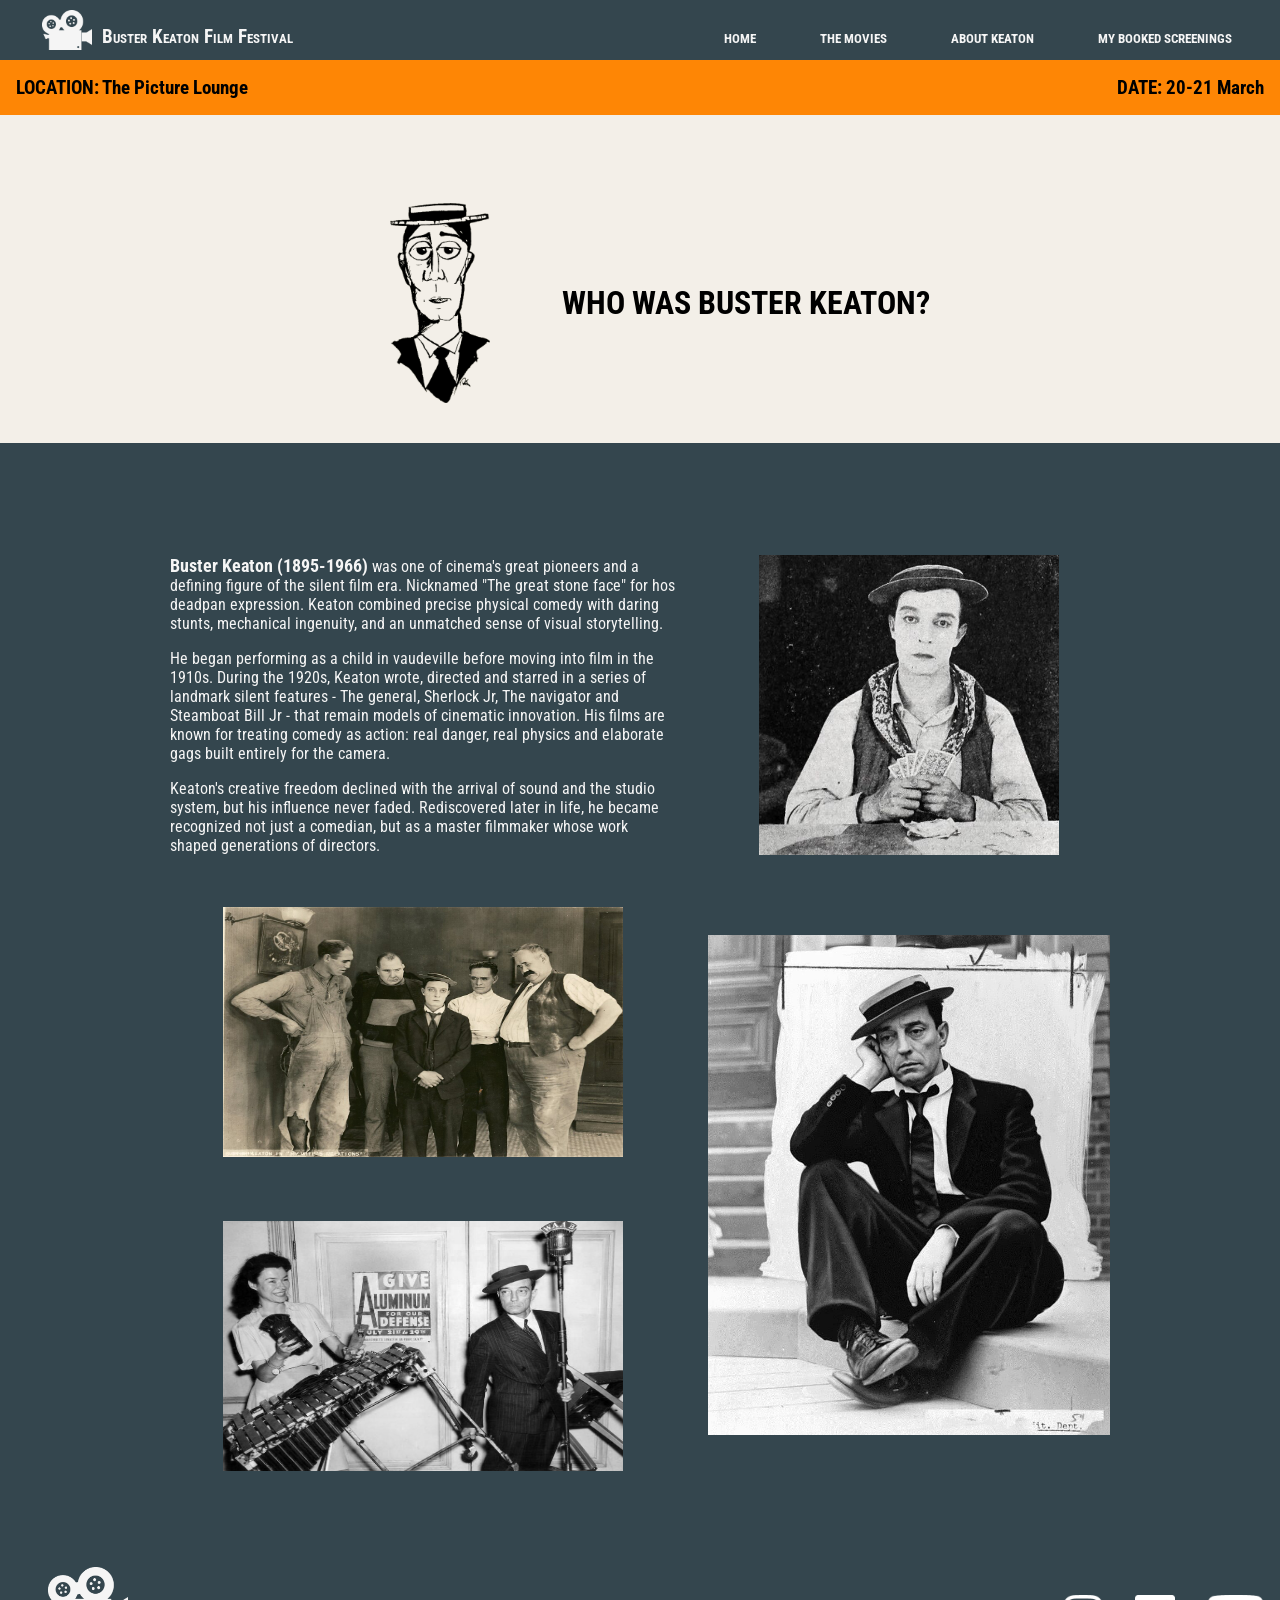
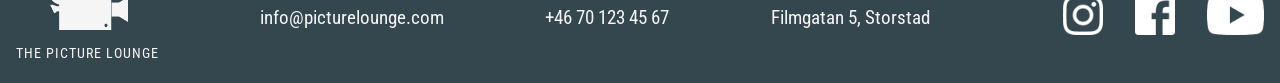
<file: aboutkeaton.html>
<!DOCTYPE html>
<html lang="en">
<head>
    <meta charset="UTF-8">
    <meta name="viewport" content="width=device-width, initial-scale=1.0">
    <title>Buster Keaton</title>

    <!-- Material Symbols -->
    <link href="https://fonts.googleapis.com/css2?family=Material+Symbols+Outlined" rel="stylesheet" />

    <!-- CSS -->
    <link rel="stylesheet" href="css/general.css">
    <link rel="stylesheet" href="css/header.css">
    <link rel="stylesheet" href="css/hero.css">
    <link rel="stylesheet" href="css/footer.css">
    <link rel="stylesheet" href="css/card.css">
    <link rel="stylesheet" href="css/main.css">
    <link rel="stylesheet" href="css/aboutkeaton.css">

    <!-- Lora Font -->
    <link rel="preconnect" href="https://fonts.googleapis.com">
    <link rel="preconnect" href="https://fonts.gstatic.com" crossorigin>
    <link href="https://fonts.googleapis.com/css2?family=Lora:ital,wght@0,400..700;1,400..700&display=swap" rel="stylesheet">

    <!-- Roboto Condensed -->
    <link rel="preconnect" href="https://fonts.googleapis.com">
    <link rel="preconnect" href="https://fonts.gstatic.com" crossorigin>
    <link href="https://fonts.googleapis.com/css2?family=Roboto+Condensed:ital,wght@0,100..900;1,100..900&display=swap" rel="stylesheet">
</head>
<body>

    <header id="header">
        <img id="camera-logo" src="images/camera.png" alt="camera logo">
        <span class="word"><span class="first">B</span>USTER</span>
        <span class="word"><span class="first">K</span>EATON</span>
        <span class="word"><span class="first">F</span>ILM</span>
        <span class="word"><span class="first">F</span>ESTIVAL</span>
        <span class="material-symbols-outlined hamburger-menu">menu</span>

        <nav>
            <a href="index.html">HOME</a>
            <a href="index.html#movies">THE MOVIES</a>
            <a href="aboutkeaton.html">ABOUT KEATON</a>
            <a href="myscreenings.html">MY BOOKED SCREENINGS</a>
        </nav>
    </header>

    <div class="hero-banner">
        <div>LOCATION: The Picture Lounge</div>
        <div>DATE: 20-21 March</div>
    </div>

    <div id="main-title">
        <img id="title-pic" src="images/buster-toon-transparent.png">
        <span id="title-text">WHO WAS BUSTER KEATON?</span>
    </div>
<div class="ak-container">
    <div id="main-content">
        <div id="text-column">
        <p> <span id="first-words">Buster Keaton (1895-1966)</span> was one of cinema's great pioneers and a defining
        figure of the silent film era. Nicknamed "The great stone face" for hos deadpan expression. 
        Keaton combined precise physical comedy with daring stunts, mechanical ingenuity, and an unmatched
        sense of visual storytelling. </p>

        <p>He began performing as a child in vaudeville before moving into film in the 1910s. During the 
            1920s, Keaton wrote, directed and starred in a series of landmark silent features - The general, Sherlock Jr,
            The navigator and Steamboat Bill Jr - that remain models of cinematic innovation. His films are known for 
            treating comedy as action: real danger, real physics and elaborate gags built entirely for the camera. 
        </p>

        <p>Keaton's creative freedom declined with the arrival of sound and the studio system, but his influence never 
            faded. Rediscovered later in life, he became recognized not just a comedian, but as a master filmmaker whose
            work shaped generations of directors.
        </p>
    </div>

<div id="img1-container">
        <img src="images/Go_West_(1925)_-_4.jpg">
        <img src="images/Buster_Keaton_in_costume (1).jpg">
    </div>
        <div id="img2-container">
          <img src="images/960px-Buster_Keaton_in__My_Wife's_Relations__(First_National,_1922)._Keybook_Still_(8__X_10_).jpg">
          <img src="images/Buster_Keaton_1941.jpg">
        </div>
    </div>
    </div>

     <footer class="footer">

    <!-- Left: Logotype + name -->
    <div class="footer__brand">

      <!-- logo-->
      <img src="images/camera.png" alt="Picture Lounge logo" class="footer__logo">
      <span class="footer__name">THE PICTURE LOUNGE</span>
    </div>


    <div class="footer__email">
      <p>info@picturelounge.com</p>
    </div>
    <div class="footer__phone">
      <p> +46 70 123 45 67</p>
    </div>
    <div class="footer__address">
      <p>Filmgatan 5, Storstad</p>
    </div>

    <!-- Right: social media -->
    <div class="footer__social">
      <a href="#" aria-label="Instagram">
        <img src="images/instagram-transparent.png" alt="">
      </a>
      <a href="#" aria-label="Facebook">
        <img src="images/facebooktransparent.png" alt="">
      </a>
      <a href="#" aria-label="Youtube">
        <img src="images/youtube-transparent.png" alt="">
      </a>
    </div>


  </footer>

    <script src="js/menu.js"></script>
</body>
</html>
</file>
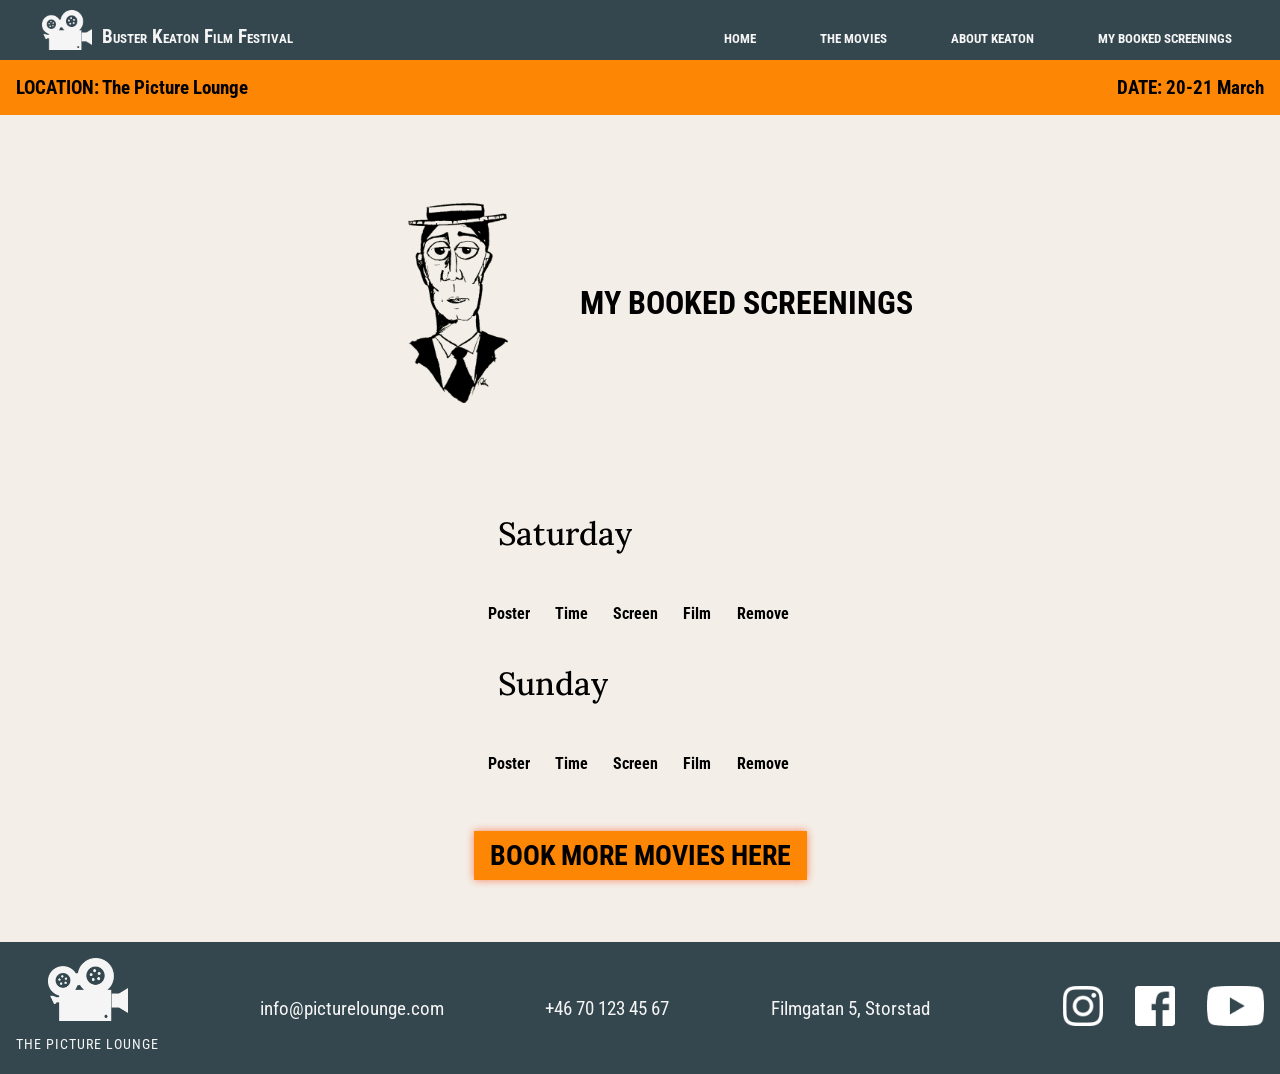
<file: myscreenings.html>
<!DOCTYPE html>
<html lang="en">

<head>
    <meta charset="UTF-8">
    <meta name="viewport" content="width=device-width, initial-scale=1.0">
    <title>Buster Keaton</title>

    <!-- Material Symbols -->
    <link href="https://fonts.googleapis.com/css2?family=Material+Symbols+Outlined" rel="stylesheet" />

    <!-- CSS -->
    <link rel="stylesheet" href="css/general.css">
    <link rel="stylesheet" href="css/hero.css">
    <link rel="stylesheet" href="css/card.css">
    <link rel="stylesheet" href="css/main.css">
    <link rel="stylesheet" href="css/footer.css">
    <link rel="stylesheet" href="css/header.css">
    <link rel="stylesheet" href="css/screenings.css">
    <link rel="stylesheet" href="css/aboutkeaton.css">

    <!-- Lora Font -->
    <link rel="preconnect" href="https://fonts.googleapis.com">
    <link rel="preconnect" href="https://fonts.gstatic.com" crossorigin>
    <link href="https://fonts.googleapis.com/css2?family=Lora:ital,wght@0,400..700;1,400..700&display=swap"
        rel="stylesheet">

    <!-- Roboto Condensed -->
    <link rel="preconnect" href="https://fonts.googleapis.com">
    <link rel="preconnect" href="https://fonts.gstatic.com" crossorigin>
    <link href="https://fonts.googleapis.com/css2?family=Roboto+Condensed:ital,wght@0,100..900;1,100..900&display=swap"
        rel="stylesheet">
</head>

<body>

    <header>
    <div id="header">
      <img id="camera-logo" src="images/camera.png" alt="camera logo">
      <span class="word"> <span class="first">B</span>USTER</span>
      <span class="word"><span class="first">K</span>EATON</span>
      <span class="word"><span class="first">F</span>ILM</span>
      <span class="word"><span class="first">F</span>ESTIVAL</span>
      <span class="material-symbols-outlined hamburger-menu">menu</span>

      <nav>
        <a href="index.html">HOME</a>
        <a href="index.html#movies">THE MOVIES</a>
        <a href="aboutkeaton.html">ABOUT KEATON</a>
        <a href="#">MY BOOKED SCREENINGS</a>
      </nav>
    </div>
  </header>

   <div class="hero-banner">
        <div>LOCATION: The Picture Lounge</div>
        <div> DATE: 20-21 March</div>
      </div>

    <div id="main-title">
        <img id="title-pic" src="images/buster-toon-transparent.png">
        <span id="title-text">MY BOOKED SCREENINGS</span>
    </div>
    <div class="main-content">
        <div class="schedule">

            <div class="day-title">Saturday</div>
            <table id="saturday">
                <thead>
                    <tr>
                        <th>Poster</th>
                        <th>Time</th>
                        <th>Screen</th>
                        <th>Film</th>
                        <th>Remove</th>
                    </tr>
                </thead>
                <tbody></tbody>
            </table>

            <br><br>

            <div class="day-title">Sunday</div>
            <table id="sunday">
                <thead>
                    <tr>
                        <th>Poster</th>
                        <th>Time</th>
                        <th>Screen</th>
                        <th>Film</th>
                        <th>Remove</th>
                    </tr>
                </thead>
                <tbody></tbody>
            </table>
            <div class="movie-link">
                <a href="index.html#movies" class="hero-cta movie-cta">BOOK MORE MOVIES HERE</a>
            </div>
        </div>
    </div>
    <footer class="footer">

    <!-- Left: Logotype + name -->
    <div class="footer__brand">

      <!-- logo-->
      <img src="images/camera.png" alt="Picture Lounge logo" class="footer__logo">
      <span class="footer__name">THE PICTURE LOUNGE</span>
    </div>


    <div class="footer__email">
      <p>info@picturelounge.com</p>
    </div>
    <div class="footer__phone">
      <p> +46 70 123 45 67</p>
    </div>
    <div class="footer__address">
      <p>Filmgatan 5, Storstad</p>
    </div>

    <!-- Right: social media -->
    <div class="footer__social">
      <a href="#" aria-label="Instagram">
        <img src="images/instagram-transparent.png" alt="">
      </a>
      <a href="#" aria-label="Facebook">
        <img src="images/facebooktransparent.png" alt="">
      </a>
      <a href="#" aria-label="Youtube">
        <img src="images/youtube-transparent.png" alt="">
      </a>
    </div>


  </footer>
    <script src="js/menu.js"></script>
    <script src="js/screenings.js"></script>
</body>

</html>
</file>
<file: css/general.css>
:root {
  /* Color */
  --primary-background-color: rgb(243, 239, 232);
  --secondary-background-color: rgb(52, 70, 78);
  --primary-text-color: rgb(245, 245, 245); 
  --secondary-text-color: black;
  --primary-button-color: rgb(46, 142, 25);
  --secondary-button-color: rgb(216, 0, 0);
  --primary-card-color: rgb(171, 164, 145);
  --secondary-card-color: rgb(217, 217, 217);
  --accent-color: rgb(254, 134, 5);

  /* Others */
  --primary-font-family: "Roboto Condensed", sans-serif; 
  --secondary-font-family: "Lora", sans-serif;
}

* {
  padding: 0;
  margin: 0;
}

body {
  background-color: var(--primary-background-color);
  font-family: var(--primary-font-family);
}


.lora {
  font-family: var(--secondary-font-family);
  font-optical-sizing: auto;
  font-weight: 400;
  font-style: italic;
}

.Roboto {
  font-family: var(--primary-font-family);
  font-optical-sizing: auto;
  font-weight: 700;
  font-style: Bold;
}
</file>
<file: css/header.css>
*,
*::before,
*::after {
  box-sizing: border-box;
}

#header {
    height: 3.75rem;
    background-color: var(--secondary-background-color);
    color: var(--primary-text-color);
    font-family: var(--primary-font-family);
    display: flex;
    align-items: center;
    padding: 0.5rem 2rem;
    position: fixed;
    top: 0;
    left: 0;
    width: 100svw;
    z-index: 10;
}

#camera-logo {
    height: auto;
    width: 50px;
    margin-right: 10px;
    margin-left: 10px;
}

/*styling for text*/
.word {
  font-weight: 700; 
  font-style: bold;
  font-size: 0.8rem;
  margin-right: 5px;
  position: relative;
  top: 6px;
}

/*styling for first word in text*/
.first {
  font-weight: 700; 
  font-size: 1.2rem;
}

.hamburger-menu {
  display: block;
  color: rgb(245, 245, 245);
  margin-left: auto;
  margin-right: 20px;
  position: relative;
  top: 5px;
}

nav {
    display: none;
}

/* create class for nav when open in drop-menu */
nav.open {
    display: flex;
    flex-direction: column;
    position: absolute;
    top: 3.75rem; /* samma som header-höjd */
    right: 0;
    background-color: var(--secondary-background-color);
    width: 100%;
    padding: 1rem;
    gap: 1rem;
    z-index: 1000;
}

nav a {
    color: var(--primary-text-color);
    text-decoration: none;
    padding-left: 2rem;
    transform-origin: left;
    font-family: var(--primary-font-family);
    font-weight: 700;
}

nav a:hover {
    color: var(--accent-color);
    transform: scale(1.1);
    cursor: pointer;
    transition: 0.2s ease;
}

.hamburger-menu:hover {
    transform: scale(1.1);
    cursor: pointer;
    transition: 0.2s ease;
}


/* desktop size*/
@media (min-width: 1024px) {
    .hamburger-menu{
        display: none;
    }

    nav {
        display: flex;
        flex-direction: row;
        align-items: center;
        position: relative;
        top: 8px;
        gap: 2rem;
        padding: 0.5rem 1rem;
        margin-left: auto;
        font-weight: 700;
    }

    nav a{
        color: rgb(245, 245, 245);
        text-decoration: none;
        font-size: 0.8rem;
        transition: 0.2s ease;
        transform-origin:center;
    }

    nav a:hover {
        color: var(--accent-color);
        transform: scale(1.2);
        cursor: pointer;
    }
}

/*bigger desktop size*/
@media (min-width: 1921px) {
    nav a{
        font-size: 1.5rem;
    }

    .word {
  font-size: 1.5rem;
    }

    .first {
  font-size: 2rem;
    }
}
</file>
<file: css/hero.css>
/*
Orientation-based hero images:

Dual <img> elements are utilized over the <picture> element to guarantee 
consistent art direction and layout stability during orientation changes. 
This preserves layout and composition for a fixed-content hero section 
within this project’s scope.

The logic is kept separate to allow easy replacement with a <picture> solution 
that selects an appropriate size and orientation at runtime.

Viewport units are used here to maintain proportional scaling between text and 
imagery. clamp() can be introduced later to cap extremes without changing the 
overall layout strategy.
*/

.hero-content {
  position: relative;
  width: 100%;
  height: 100svh;
  overflow: hidden;
}

.hero-img {
  position: relative;
  width: 100%;
  height: 100%;
  object-fit: cover;
  display: block;
  z-index: 1;
} 

.portrait{
  display:none;
}

.landscape{
  display:none;
}

@media (orientation: portrait){
.portrait{
  display: block;
}
}

@media (orientation: landscape) {
  .landscape{
  display:block;
}
}

/* banner */
.hero-banner {
  position: absolute;
  bottom: 0;
  left: 0;
  width: 100%;
  background-color: var(--accent-color);
  z-index: 2; /* above image */
  display: flex;
  flex-direction: column;
  font-family: var(--primary-font-family);
  color: var(--secondary-text-color);
  font-size: larger;
  font-weight: 700;
  padding: 0.5rem;
  border: 0.5rem solid transparent;
  box-sizing: border-box;
}
@media (min-width: 451px) {
  .hero-banner {
    flex-direction: row;
    justify-content: space-between;
  }
}

/* Text Box */

.hero-txtbox {
  display: flex;
  flex-direction: column;
  justify-content: space-between;
  position: absolute;
  z-index: 3;
  color: var(--secondary-text-color);
  background-color: rgba(255, 255, 255, 0.704);
  box-sizing: border-box;
}

.hero-cta {
  align-self: center;
  background-color: var(--accent-color);
  border: 0;
  cursor: pointer;
  font-family: var(--primary-font-family);
  text-decoration: none;
  text-align: center;
  color: var(--secondary-text-color);
  font-weight: 700;
 box-shadow: 0 0 8px rgba(255, 60, 0, 0.6);
  transition: box-shadow 0.3s ease;
}

.hero-cta:hover{
     box-shadow: 0 0 22px rgba(255, 60, 0, 0.8); 
}



@media (orientation: portrait){
  .hero-txtbox {
  bottom: 15vh;
  right: 5vw;
  width: 55vw;
  height: 32vh;
  padding: 1vh 2vw;
  border: 0.1rem solid transparent;
}

.hero-title{
  font-size: 3.5vh;
}

.hero-p{
  font-size: 2vh;
}

.hero-cta {
  width: 45vw;
  font-size: 5vw;
  border-bottom: 1vh;
}
}

@media (orientation: landscape) {
.hero-txtbox {
  bottom: 10vh;
  right: 5vw;
  width: 35vw;
  height: 45vh;
  padding: 1vh 2vw;
  border: 0.1rem solid transparent;
}

.hero-title{
  font-size: 3.5vw;
}

.hero-p{
  font-size: 1.6vw;
}


.hero-cta {
  width: 30vw;
  font-size: 2vw;
  border-bottom: 1vw;
}
}

@media (max-height: 500px) and (orientation: landscape) {
  .hero-txtbox {
  bottom: 18vh;}
}

@media (min-width: 1200px) {

  #hero {
    max-width: 1500px;
    margin-inline: auto;
}

  
  .hero-content {
    width: 100%;
    aspect-ratio: 16 / 9; 
    height: auto;
    position: relative;
  }

  /* --- FORCE LANDSCAPE IMAGE --- */
  .portrait {
    display: none !important;
  }

  .landscape {
    display: block !important;
  }

 
  .hero-img {
    width: 100%;
    height: 100%;
    object-fit: cover;
  }

  /* --- TEXT BOX (landscape values only) --- */
  .hero-txtbox {
    bottom: 10%;
    right: 5%;
    width: 35%;
    height: 45%;
    padding: 1% 2%;
  }

 
  .hero-title {
    font-size: 48px;
  }

  .hero-p {
    font-size: 24px;
  }

  .hero-cta {
    width: 360px;
    font-size: 28px;
  }

}
</file>
<file: css/footer.css>
/*Footer - Desktop First */

.footer {
    background-color: rgb(52, 70, 78);
    color: rgb(245, 245, 245);
    padding: 1rem;
    font-family: var(--primary-font-family);
    font-size: clamp(0.9rem, 1.5vw, 2.0rem);

    margin: 0 auto;

    display: flex;
    flex-direction: row;
    gap: 1rem;
    text-align: center;
    justify-content: space-between;
}

.footer__brand {
    justify-content: center;
    gap: 0.5rem;

}

.footer__logo {
    width: 5rem;
    height: auto;
}

.footer__name {
    font-size: 0.9rem;
    letter-spacing: 1px;
    display: block;
    padding-top: 0.6rem;
}

/* ----- Contact info ----- */
.footer__email {
    display: flex;
    align-items: center;
    height: 100px;
}

.footer__email p {
    margin: 0;
}

.footer__phone {
    display: flex;
    align-items: center;
    height: 100px;
}

.footer__phone p {
    margin: 0;
}

.footer__address {
    display: flex;
    align-items: center;
    height: 100px;
}

.footer__address p {
    margin: 0;
}

/* ----- Social icons ----- */
.footer__social {
    display: flex;
    align-items: center;
    height: 100px;
}

.footer__social p {
    margin: 0;
}


.footer__social img {
    width: auto;
    height: clamp(24px, 4vw, 40px);
    filter: brightness(0) invert(1);
    padding-left: 2.0rem;
}


/* -------- Footer - Mobile -------- */
@media (max-width: 768px) {
    .footer {
        display: grid;
        grid-template-areas:
            'logo phone social'
            'logo email social';
        padding: .7rem 0.3rem;
        gap: 0;
        justify-content: unset;
    }

    .footer__address {
        display: none;
    }

    .footer__brand {
        grid-area: logo;
        height: initial;
    }

    .footer__email {
        padding-top: .2rem;
        grid-area: email;
        height: initial;
        display: initial;
    }

    .footer__phone {
        grid-area: phone;
        height: initial;
        display: initial;
        padding-top: 1.3rem;
    }

    .footer__phone p {
        text-align: center;
    }

    .footer__social {
        grid-area: social;
        height: initial;
        align-items: start;
        justify-content: space-between;
    }

    .footer__social img {
        padding-left: initial;

    }

    .footer__name {
        font-size: 0.8rem;
        white-space: nowrap;
        padding-top: .3rem;
    }

    .footer__logo {
        width: 3rem;
        height: auto;
    }
}
</file>
<file: css/card.css>
.card-wrapper {
  display: flex;
  flex-direction: row;
  align-items: stretch;
  justify-content: center;
  margin-top: 1rem;
  margin-bottom: 3rem;
  position: relative;
}

.card-wrapper::after {
  content: "";
  position: absolute;
  right: 0;
  top: 0;
  width: 36px;
  height: 100%;
  pointer-events: none;
  background: linear-gradient(
    to left,
    var(--primary-background-color),
    transparent
  );
}

@media (min-width: 1024px) {
  .card-wrapper::after {
    display: none;
  }

  .card {
    width: calc(33.333% - 24px);
    height: auto;
    flex: 1 0 30%;
    max-width: 360px;
  }
}

.card {
  display: flex;
  flex-direction: row;
  background-color: rgb(171, 164, 145);
  height: 210px;
  width: min(360px, 85vw);
  margin: 10px;
}

.posterbox {
  margin: 10px;
  width: 100px;
  height: 180px;
  display: flex;
  justify-content: center;
  align-items: center;
}

.card-img {
  max-width: 100%;
  max-height: 100%;
}

.card-content {
  display: flex;
  flex-direction: column;
  justify-content: space-between;
}

.screen{
    display: flex;
    justify-content: space-between;
    align-items: center;
    flex-direction: row;
    padding-right: 12px;
}

.screen-number {
  font-family: lora;
  font-size: 12px;
  margin-top: 12px;
}

.screening-day {
  font-family: Roboto Condensed;
  font-weight: bold;
  font-size: 14px;
  margin-top: 12px;
}

.film-title {
  font-family: Roboto Condensed;
  font-weight: bold;
  font-size: 20px;
}

.film-year {
  font-family: lora;
  font-size: 12px;
  margin-top: -3px;
}

.film-plot {
  font-family: lora italic;
  font-size: 16px;
  width: 200px;
}

.film-cast {
  font-family: lora;
  font-size: 12px;
  margin-top: 20px;
}

.film-cast span {
  font-weight: bold;
}

.booking {
  display: flex;
  flex-direction: row;
  margin-top: 5px;
}

.book-wrapper {
  display: flex;
  flex-direction: column;
  margin-left: auto;
  margin-right: 25px;
  margin-top: 0px;
  margin-bottom: 1rem;
  align-items: center;
}

.book-button {
  display: flex;
  justify-content: space-between;
  align-content: center;
  background-color: var(--primary-button-color);
  border: none;
  width: 85px;
  height: 20px;
  color: rgb(217, 217, 217);
  font-family: Roboto Condensed;
  font-weight: bold;
  padding: 2px 4px;
  cursor: pointer;
}

.cancel-button {
  display: flex;
  justify-content: space-between;
  align-content: center;
  background-color: var(--secondary-button-color);
  border: none;
  width: 85px;
  height: 20px;
  color: rgb(217, 217, 217);
  font-family: Roboto Condensed;
  font-weight: bold;
  padding: 2px 4px;
  cursor: pointer;
}

.seats {
  font-family: Roboto Condensed;
  font-size: 12px;
  margin-top: 3px;
}

.card-scroller {
  display: flex;
  gap: 16px;
  overflow-x: auto;
  padding: 0 16px;
  scroll-snap-type: x mandatory;
  -webkit-overflow-scrolling: touch;
}

@media (min-width: 1024px) {
  .card-scroller {
    overflow-x: visible;
    scroll-snap-type: none;
    -webkit-overflow-scrolling: auto;
    flex-wrap: wrap;
    justify-content: center;
    width: 100%;
  }
}
</file>
<file: css/main.css>
.main-content {
  max-width: 900px;
  margin: 0 auto;
  padding: 20px;
}

.main-header {
  display: flex;
  flex-direction: column;
  gap: 12px;
  margin-bottom: 16px;
  align-items: center;
  text-align: center;
}

.header-image img {
  width: 100px;
  height: auto;
  display: block;
}

.header-text h1 {
  margin: 0;
  font-size: 3rem;
  margin-bottom: 5rem;
}

.title-fl {
  display: inline-block;
}

.title-fl::first-letter {
  font-size: 1.4em;
}

.main-subtitle {
  margin: 0 0 10px;
  font-weight: 700;
  font-size: 2rem;
}


.main-body p {
  margin: 0 0 12px;
  font-size: 1.2rem;
  font-family: var(--secondary-font-family);
  margin-bottom: 2rem;
}

.secondary-main-header {
  display: flex;
  flex-direction: column;
  gap: 1rem;
  margin-top: 8rem;
  margin-bottom: 1rem;
  align-items: center;
  text-align: center;
}

.filler-photo {
  display: none;
}

/* Större skärm: bild + titel bredvid varandra */
@media (min-width: 1024px) {


  .main-content {
    max-width: 1200px;
    margin: 0 auto;
    padding: 70px 0;
    
  }

  .main-header {
    flex-direction: row;
    align-items: center;
    gap: 30px;
    text-align: right;
    margin-bottom: 35px;
  }
  .header-text h1 {
    margin-top: 3rem;
  }

  .header-image img {
    width: 90px;
  }

  .header-text h1 {
    font-size: 3rem;   
    margin-bottom: 0;   
    line-height: 1.1;
    white-space: nowrap;  
  }

  .main-body {
    display: block;
    align-items: center ;
    max-width: 1920px;
    margin-left: 8rem;   
    margin-right: 8rem;
  }

  .main-subtitle {
    font-size: 2rem;    
    margin: 0 0 12px;
  }

  .main-body p {
    
    font-size: 1.5rem;      
    line-height: 1.7;
    margin: 0 0 18px;
  }

  .secondary-main-header {
    flex-direction: row;
    align-items: center;
    gap: 30px;
    text-align: right;
    margin-bottom: 35px;
  }

  .filler-photo {
    display: flex;
    justify-content: center;
    margin-top: 5rem;
  }


}
</file>
<file: css/aboutkeaton.css>
/* Box sizing */
*,
*::before,
*::after {
    box-sizing: border-box;
}

/* Header */
#header {
    height: 3.75rem;
    background-color: var(--secondary-background-color);
    color: var(--primary-text-color);
    font-family: var(--primary-font-family);
    display: flex;
    align-items: center;
    padding: 0.5rem 2rem;
    width: 100%;
    position: relative; /* tidigare absolute, nu normal flow */
    z-index: 10;
}

#camera-logo {
    width: 50px;
    height: auto;
    margin-right: 10px;
    margin-left: 10px;
}

/* Text i header */
.word {
    font-weight: 700;
    font-size: 0.8rem;
    margin-right: 5px;
    position: relative;
    top: 6px;
}

.first {
    font-weight: 700;
    font-size: 1.2rem;
}

/* Hamburger */
.hamburger-menu {
    display: block;
    color: rgb(245, 245, 245);
    margin-left: auto;
    margin-right: 20px;
    position: relative;
    top: 5px;
    cursor: pointer;
}

.hamburger-menu:hover {
    transform: scale(1.1);
    transition: 0.2s ease;
}

/* Nav */
nav {
    display: none;
}

nav.open {
    display: flex;
    flex-direction: column;
    position: absolute;
    top: 3.75rem;
    right: 0;
    background-color: var(--secondary-background-color);
    width: 100%;
    padding: 1rem;
    gap: 1rem;
    z-index: 1000;
}

nav a {
    color: var(--primary-text-color);
    text-decoration: none;
    padding-left: 2rem;
    transform-origin: left;
    font-family: var(--primary-font-family);
    font-weight: 700;
}

nav a:hover {
    color: var(--accent-color);
    transform: scale(1.1);
    transition: 0.2s ease;
}



/* Tvinga body och html att låta innehållet styra layouten */
html, body {
    height: auto !important;
    min-height: 100% !important;
}

/* Säkerställ att hero-banner ligger direkt efter header */
.hero-banner {
    position: relative !important;
    top: 0 !important;
    margin: 0 !important;
    display: flex !important;
    justify-content: space-between !important;
    align-items: center !important;
    background-color: var(--accent-color) !important;
    color: var(--secondary-text-color) !important;
    font-family: var(--primary-font-family) !important;
    font-size: larger !important;
    font-weight: 700 !important;
    padding: 0.5rem !important;
    width: 100% !important;
    box-sizing: border-box !important;
    z-index: 1 !important;
}


#title-pic {
  width: 100px;
  height: auto;
  display: block;
  margin: 2.5rem;
}

#main-title {
    display: flex;
    flex-direction: row;
    justify-content: center;
    align-items: center;
    font-weight: 700;
    font-size: xx-large;
    gap: 2rem;
    margin-top: 3rem;
    color: var(--secondary-text-color);
}

#main-content {
    background-color: var(--secondary-background-color);
    color: var(--primary-text-color);
    font-family: var(--primary-font-family);
    display: flex;
    flex-direction: column;
    gap: 2rem;
    text-align: center;
    padding: 1rem;
    margin-top: 2rem;
    padding: 2rem;
}

#first-words {
    font-size: large;
    font-weight: 700;
}

#text-column {
    display: flex;
    flex-direction: column;
    gap: 2rem;
}

#text-column p {
    margin-bottom: 1rem; /* eller t.ex. 16px, 1.5em */
}

#img1-container {
    display: grid;
    grid-template-columns: repeat(2, auto);
    justify-content: center;
    align-items: center;
    gap: 15px;
}

#img1-container img{
    width: 100%;
    width: 200px;
    height: 250px;
}

#img2-container {
    display: flex;
    flex-direction: column;   
    gap: 15px;
    max-width: 400px;
    justify-content: center;
    margin: 0 auto;
}



/* Media queries */
@media (min-width: 451px) {
    .hero-banner {
        flex-direction: row;
        justify-content: space-between;
    }
}

/* Desktop */
@media (min-width: 1024px) {
    .hamburger-menu {
        display: none;
    }

    nav {
        display: flex;
        flex-direction: row;
        align-items: center;
        position: relative;
        top: 8px;
        gap: 2rem;
        padding: 0.5rem 1rem;
        margin-left: auto;
        font-weight: 700;
    }

    nav a {
        color: rgb(245, 245, 245);
        text-decoration: none;
        font-size: 0.8rem;
        transition: 0.2s ease;
        transform-origin: center;
    }

    nav a:hover {
        color: var(--accent-color);
        transform: scale(1.2);
    }

    /*main*/

    .ak-container{
        display:flex;
        align-items: center;
        background-color: var(--secondary-background-color);
    }

    #main-content {
        max-width: 1100px;
        display: grid;
        grid-template-columns: 2fr 1fr;
        padding: 5rem;
        margin-inline: auto;
    }

    #text-column{
        display: block;
        text-align: start;
        grid-column: 1/2;
    }

    #img1-container {
        display: flex;
        flex-direction: column;
        gap: 5rem;
    }

    #img1-container img:nth-of-type(1) {
    width: auto;
    height: 500px;
    width: 300px;
    height: 300px;
   }

   #img1-container img:nth-of-type(2) {
    width: auto;
    height: 500px;
   }

    #img2-container {
        display: flex;
        flex-direction: column;
        margin-top: -35rem;
        gap: 4rem;
    }

    #img2-container img{
        width: 400px;
        height: 250px;
    }
}
/* Extra stora skärmar */
@media (min-width: 1921px) {
    nav a {
        font-size: 1.5rem;
    }

    .word {
        font-size: 1.5rem;
    }

    .first {
        font-size: 2rem;
    }
}
</file>
<file: css/screenings.css>
.day-title{
    margin-left: 1.5rem;
    font-family: var( --secondary-font-family);
    font-weight: 500;
    font-size: xx-large;
    margin-bottom: 3rem;
}

.main-content{
    display: flex;
    justify-content: center;
}

table{
    max-width: 100svw;
    width: 100%;
}

col{
    font-family: var( --secondary-font-family);
   }

td{
    padding:0.2rem;
    border-top: 0.5rem solid var(--secondary-background-color);
}

@media (min-width:765px) {
    td{
    padding:0.7rem;}
}

.center{
    text-align: center;
    white-space: nowrap;
}

.bold-nr{
font-weight: 600;
}

.hide1{
    display: none;
}

@media (min-width:450px) {
    .hide1{
    display: inline;
}
}

.hide2{
    display: none;
}

@media (min-width:530px) {
    .hide2{
    display: inline;
}
}

.movie-link{
    text-align: center;
    font-size: large;
    font-family: var( --secondary-font-family);
    font-weight: 600;
    margin-top: 4rem;
}

.movie-cta{
    margin: 1rem 0;
    padding: 0.5rem 1rem;
}
</file>
